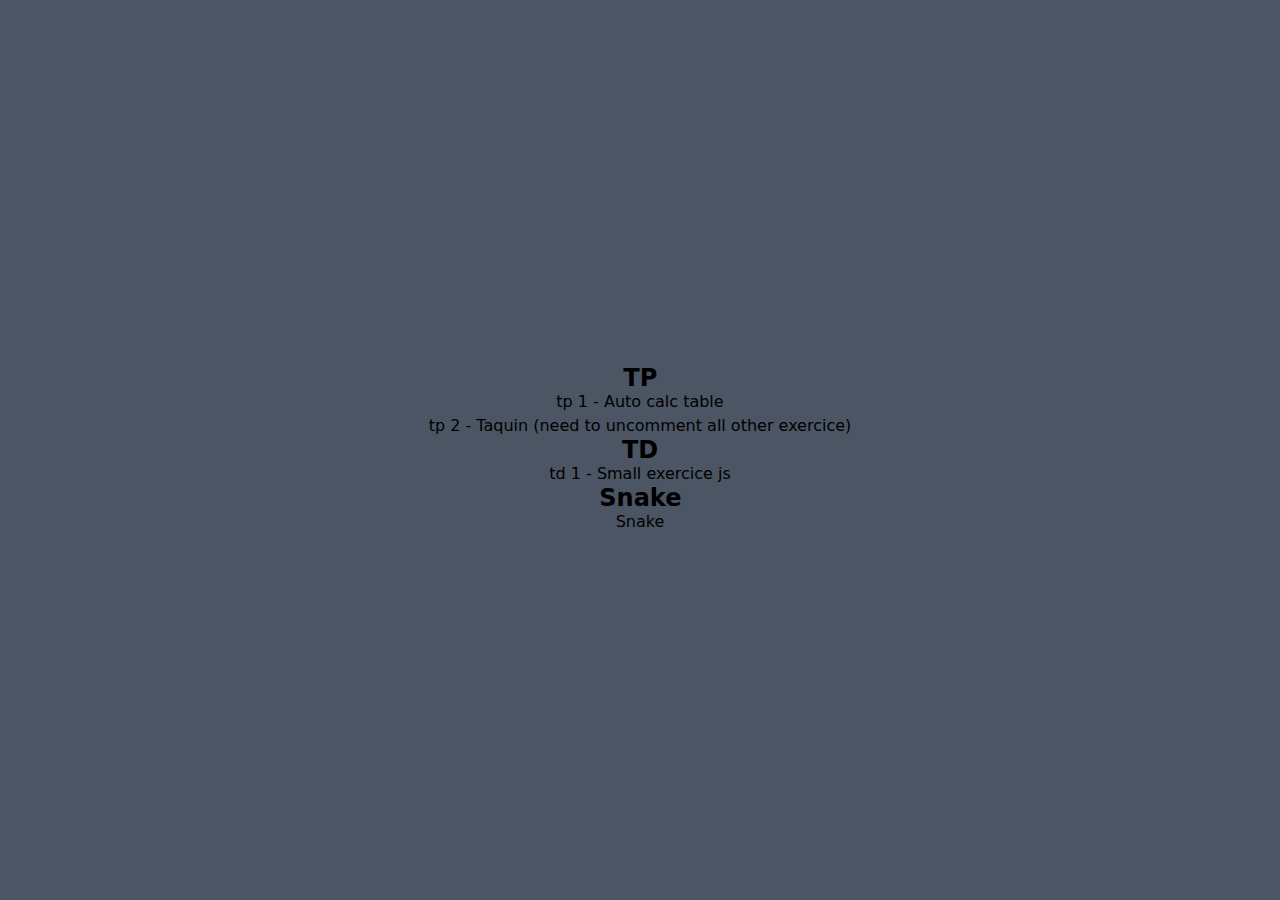
<file: index.html>
<!DOCTYPE html>
<html lang="en">
<head>
    <meta charset="UTF-8">
    <title>List des TP / TP</title>
    <link rel="stylesheet" href="./output.css">
</head>
<body class="flex flex-col bg-gray-600 justify-center items-center h-screen">

<h1 id="tp-title" class="font-bold scale-150">TP</h1>
<a href="./tp1/index.html" id="tp1">tp 1 - Auto calc table</a>
<a href="./tp2/index.html" id="tp2">tp 2 - Taquin (need to uncomment all other exercice)</a>
<h1 id="td-title" class="font-bold scale-150">TD</h1>
<a href="./td1/index.html" id="td1">td 1 - Small exercice js</a>
<h1 id="snake-title" class="font-bold scale-150">Snake</h1>
<a href="./snake-js/Core/snake.html" id="snake">Snake</a>

</body>
</html>
</file>
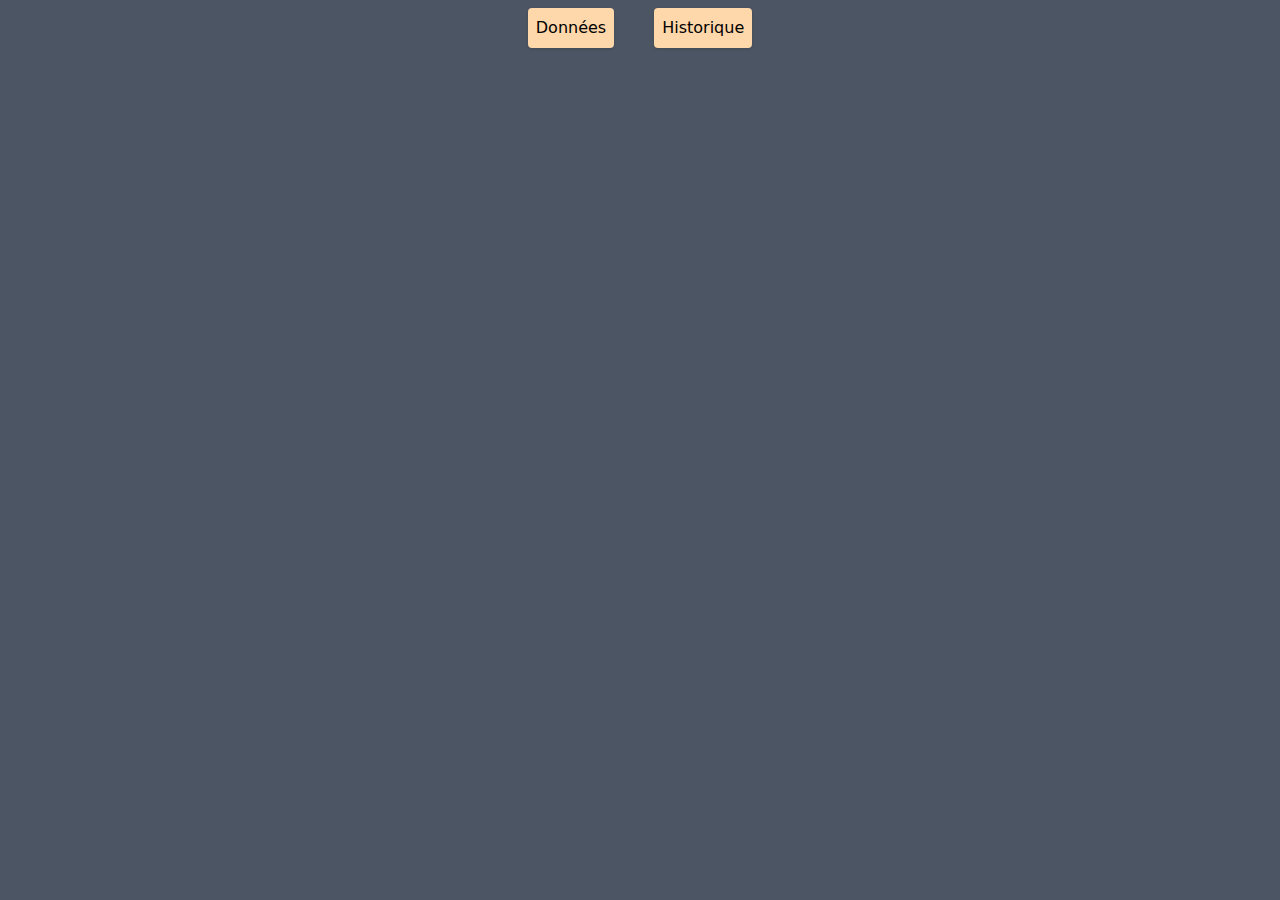
<file: td1/index.html>
<!DOCTYPE html>
<html lang="en">
<head>
    <meta charset="UTF-8">
    <title>TD 1 JS</title>
    <script type="module" src="./main.js" defer></script>
    <link rel="stylesheet" href="../output.css">
    <link rel="stylesheet" href="style.css">
</head>
<body class="flex flex-col bg-gray-600
justify-center items-center h-screen p-2">

<nav id="tabs" class="flex flex-row gap-10">
    <button id="tab-data-btn" class="p-2 bg-orange-200 rounded shadow">Données</button>
    <button id="tab-hist-btn" class="p-2 bg-orange-200 rounded shadow">Historique</button>
</nav>

<!--<button id="swap" class="p-2 bg-orange-200 rounded shadow">Passer d'un affichage à l'autre</button>-->

<!--<label for="data" class="p-2 bg-orange-200 rounded shadow">Data's of the array</label>-->

<main id="main-container" class="flex flex-col bg-gray-600 justify-center items-center h-screen gap-2">
    <section id="data-container" class="flex flex-row gap-2">
        <p id="message"></p>
        <span id="temp-state" class="self-center"></span>
        <p id="data" class="bg-orange-200 rounded shadow p-2 hidden" aria-live="assertive" role="alert">
            <abbr id="abbr-celsius" title="Degré Celsius">
                °C
            </abbr>
        </p>
    </section>
    <section id="hist-container" class="hidden">
        <span id="hist" class="hidden" aria-live="assertive"></span>
    </section>
</main>

</body>
</html>
</file>
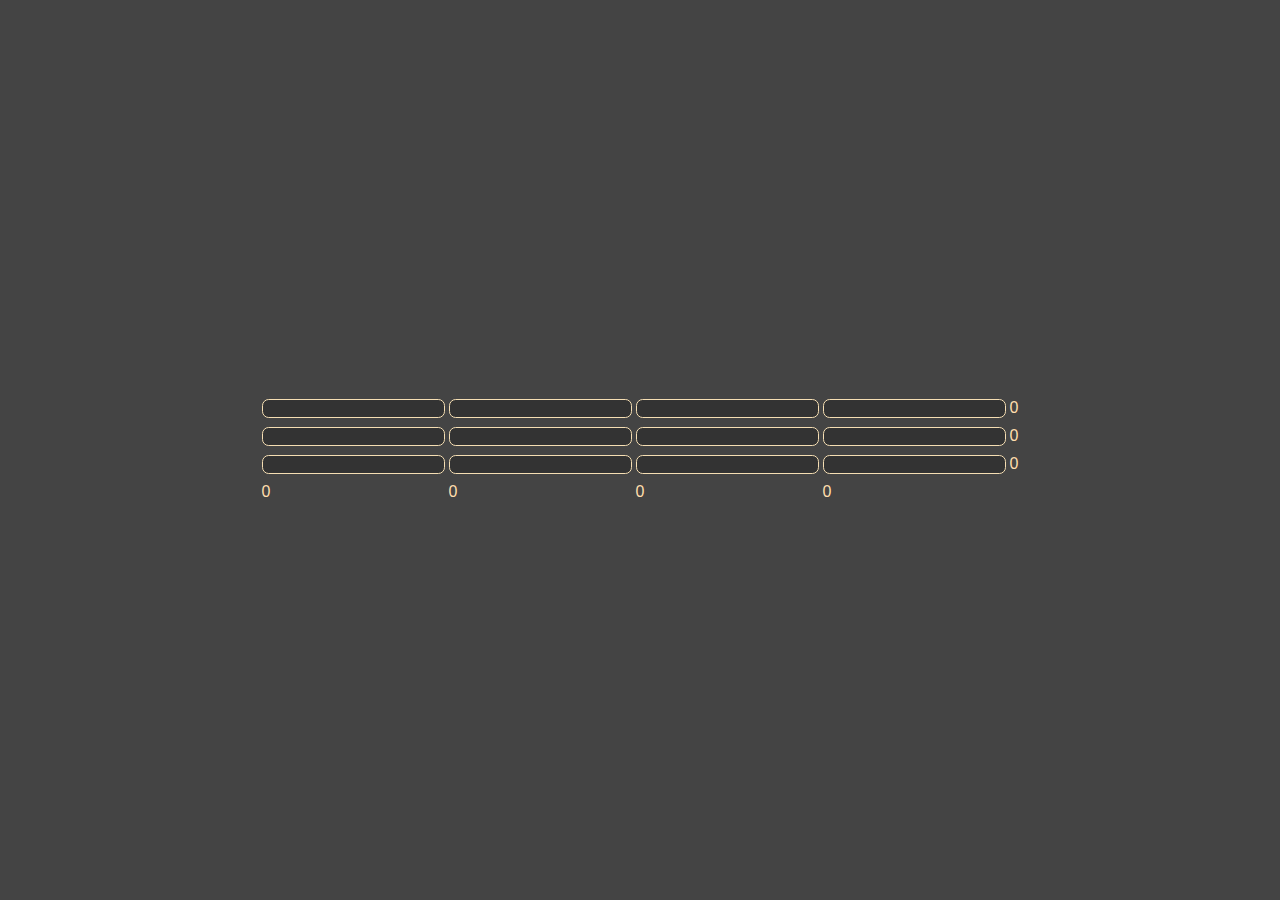
<file: tp1/index.html>
<!doctype html>
<html lang="fr">
<head>
    <meta charset="UTF-8">
    <meta name="viewport"
          content="width=device-width, user-scalable=no, initial-scale=1.0, maximum-scale=1.0, minimum-scale=1.0">
    <meta http-equiv="X-UA-Compatible" content="ie=edge">

    <script src="script.js" defer></script>
    <link rel="stylesheet" href="style.css">

    <title>JS TP</title>
</head>
<body>

<table>
    <tbody>
    <tr>
        <td>
            <input type="text" oninput="numberRegex()">
        </td>
        <td>
            <input type="text" oninput="numberRegex()">
        </td>
        <td>
            <input type="text" oninput="numberRegex()">
        </td>
        <td>
            <input type="text" oninput="numberRegex()">
        </td>
        <td>0</td>
    </tr>
    <tr>
        <td>
            <input type="text" oninput="numberRegex()">
        </td>
        <td>
            <input type="text" oninput="numberRegex()">
        </td>
        <td>
            <input type="text" oninput="numberRegex()">
        </td>
        <td>
            <input type="text" oninput="numberRegex()">
        </td>
        <td>0</td>
    </tr>
    <tr>
        <td>
            <input type="text" oninput="numberRegex()">
        </td>
        <td>
            <input type="text" oninput="numberRegex()">
        </td>
        <td>
            <input type="text" oninput="numberRegex()">
        </td>
        <td>
            <input type="text" oninput="numberRegex()">
        </td>
        <td>0</td>
    </tr>
    <tr>
        <td>0</td>
        <td>0</td>
        <td>0</td>
        <td>0</td>
        <td></td>
    </tr>
    </tbody>
</table>

</body>
</html>
</file>
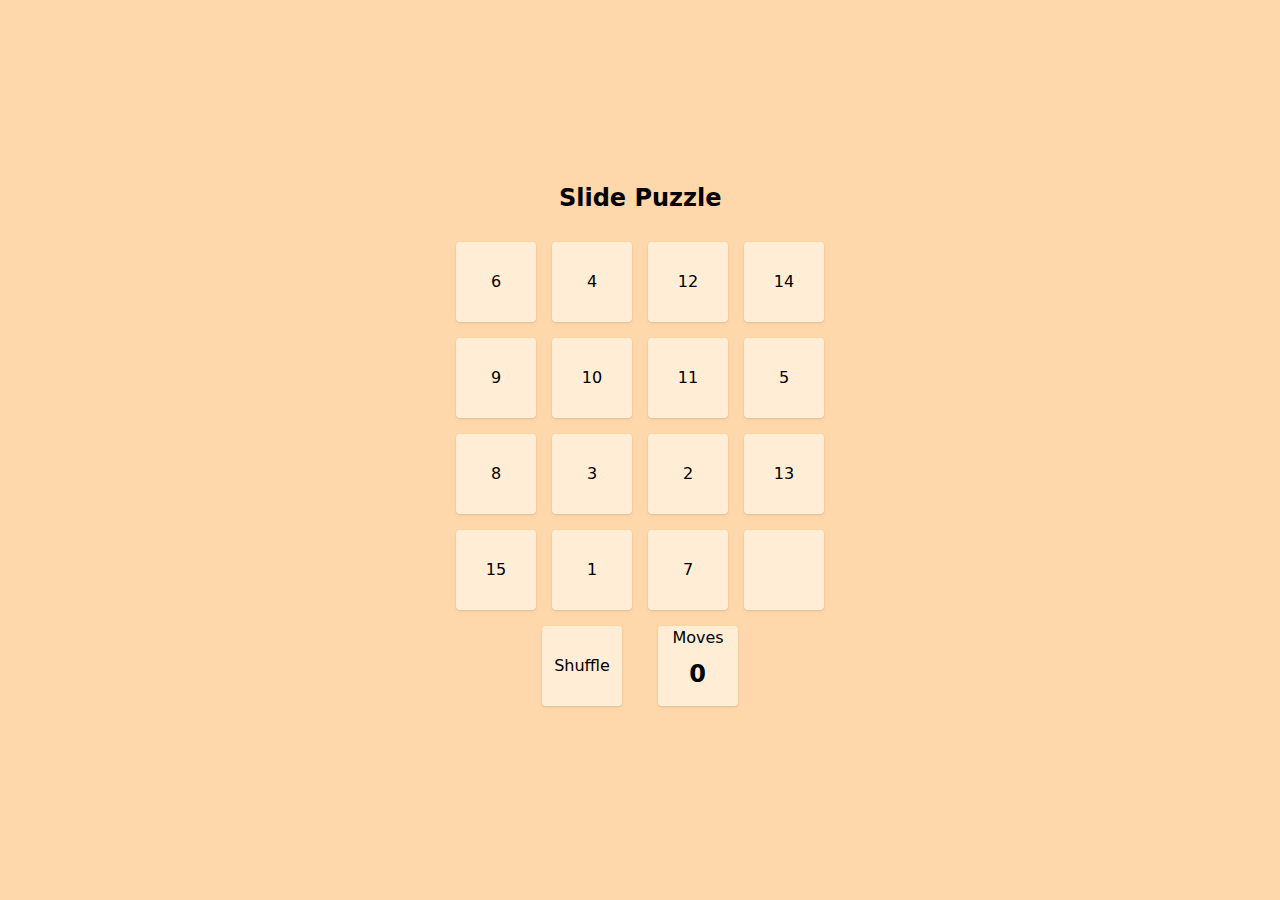
<file: tp2/index.html>
<!doctype html>
<html lang="fr">
<head>
    <meta charset="UTF-8">
    <meta name="viewport"
          content="width=device-width, user-scalable=no, initial-scale=1.0, maximum-scale=1.0, minimum-scale=1.0">
    <meta http-equiv="X-UA-Compatible" content="ie=edge">
    <title>TP 2 JS</title>

    <link rel="stylesheet" href="style.css">
    <link rel="stylesheet" href="../output.css">
<!--    <script src="calculator.js" defer></script>-->
<!--    <script src="celcius-fahrenheit.js" defer></script>-->
    <script src="slide-puzzle.js" defer></script>
<!--    <script src="rng-game.js" defer></script>-->
<!--    <script src="formulaire.js" defer></script>-->
<!--    <script src="main.js" defer></script>-->
</head>
<body class="bg-orange-200 flex flex-row h-screen items-center justify-center">

<!--EXERCICE 1-->
<!--<div id="calculator" class="flex flex-row bg-orange-100 rounded p-10 shadow gap-5">-->
<!--    <label for="nb1">-->
<!--        <input type="number" id="nb1" class="nbs w-20 rounded text-center overflow-ellipsis [appearance:textfield] [&::-webkit-outer-spin-button]:appearance-none [&::-webkit-inner-spin-button]:appearance-none">-->
<!--    </label>-->

<!--    <label for="operator">-->
<!--        <select name="operator" id="operator" class="px-2 rounded shadow">-->
<!--            <option value="-">-</option>-->
<!--            <option value="+">+</option>-->
<!--            <option value="*">*</option>-->
<!--            <option value="/">/</option>-->
<!--        </select>-->
<!--    </label>-->

<!--    <label for="nb2" class="">-->
<!--        <input type="number" id="nb2" class="nbs w-20 rounded text-center overflow-ellipsis shadow [appearance:textfield] [&::-webkit-outer-spin-button]:appearance-none [&::-webkit-inner-spin-button]:appearance-none">-->
<!--    </label>-->

<!--    <button id="execute" class="pl-2 pr-2 bg-white rounded shadow">=</button>-->

<!--    <span id="result">0</span>-->
<!--</div>-->

<!--EXERCICE 2-->
<!--<div id="celcius-fahrenheit" class="flex flex-row gap-3">-->
<!--    <label for="celcius">-->
<!--        <input type="number" id="celcius" placeholder="°C" class="w-20 text-center rounded shadow [appearance:textfield] [&::-webkit-outer-spin-button]:appearance-none [&::-webkit-inner-spin-button]:appearance-none">-->
<!--        °C-->
<!--    </label>-->

<!--    <button id="celcius-convert" class="bg-orange-100 px-2 rounded shadow active:bg-green-200">=></button>-->
<!--    <button id="fahrenheit-convert" class="bg-orange-100 px-2 rounded shadow active:bg-red-200"><=</button>-->

<!--    <label for="fahrenheit">-->
<!--        <input type="number" id="fahrenheit" placeholder="°F" class="w-20 text-center rounded shadow  [appearance:textfield] [&::-webkit-outer-spin-button]:appearance-none [&::-webkit-inner-spin-button]:appearance-none">-->
<!--        °F-->
<!--    </label>-->
<!--</div>-->

<!--EXERCICE 3-->
<div id="container" class="flex flex-col items-center">
    <h1 id="title" class="font-bold mb-6 scale-150">Slide Puzzle</h1>
    <div id="game" class="grid grid-cols-4">
        <button id="1" class="bg-orange-100 rounded shadow m-2 w-20 h-20">1</button>
        <button id="2" class="bg-orange-100 rounded shadow m-2 w-20 h-20">2</button>
        <button id="3" class="bg-orange-100 rounded shadow m-2 w-20 h-20">3</button>
        <button id="4" class="bg-orange-100 rounded shadow m-2 w-20 h-20">4</button>
        <button id="5" class="bg-orange-100 rounded shadow m-2 w-20 h-20">5</button>
        <button id="6" class="bg-orange-100 rounded shadow m-2 w-20 h-20">6</button>
        <button id="7" class="bg-orange-100 rounded shadow m-2 w-20 h-20">7</button>
        <button id="8" class="bg-orange-100 rounded shadow m-2 w-20 h-20">8</button>
        <button id="9" class="bg-orange-100 rounded shadow m-2 w-20 h-20">9</button>
        <button id="10" class="bg-orange-100 rounded shadow m-2 w-20 h-20">10</button>
        <button id="11" class="bg-orange-100 rounded shadow m-2 w-20 h-20">11</button>
        <button id="12" class="bg-orange-100 rounded shadow m-2 w-20 h-20">12</button>
        <button id="13" class="bg-orange-100 rounded shadow m-2 w-20 h-20">13</button>
        <button id="14" class="bg-orange-100 rounded shadow m-2 w-20 h-20">14</button>
        <button id="15" class="bg-orange-100 rounded shadow m-2 w-20 h-20">15</button>
        <button id="16" class="empty bg-orange-100 rounded shadow m-2 w-20 h-20"></button>
    </div>
    <div id="gameinfos" class="flex flex-row justify-center items-center gap-5">
        <button id="reset-button" class="bg-orange-100 rounded shadow m-2 w-20 h-20">Shuffle</button>
        <div id="score-info" class="bg-orange-100 rounded shadow m-2 w-20 h-20 flex flex-col items-center gap-3">
            <label for="move-counter">Moves</label>
            <span id="move-counter" class="font-bold scale-150">0</span>
        </div>
    </div>
</div>

<!--EXERCICE 4-->
<!--<div id="game" class="flex flex-col gap-5 bg-orange-100 p-20 rounded shadow">-->
<!--    <h1 id="title" class="scale-150 font-bold origin-left">Random number generator</h1>-->
<!--    <p id="order">Enter a number between 1 and 5000.</p>-->
<!--    <div id="inline">-->
<!--        <label for="number">-->
<!--            <input type="number" id="number" class="w-20 text-center rounded shadow [appearance:textfield] [&::-webkit-outer-spin-button]:appearance-none [&::-webkit-inner-spin-button]:appearance-none">-->
<!--        </label>-->
<!--        <button id="test" class="bg-orange-200 px-2 rounded shadow active:bg-green-200">Test</button>-->
<!--        <span id="too-low" class="invisible text-green-400">Too low</span>-->
<!--        <span id="too-high" class="invisible text-red-400">Too high</span>-->
<!--    </div>-->
<!--</div>-->

<!--EXERCICE 5-->
<!--<form action="" class="bg-orange-100 p-20 rounded shadow w-auto flex flex-col gap-10">-->
<!--    <h1 class="scale-125 origin-left font-bold">Étape 1 | Identité</h1>-->
<!--    &lt;!&ndash;    <div class="separator bg-gray-600 w-fit h-1"></div>&ndash;&gt;-->
<!--    <div id="step1" class="flex flex-col gap-3 bg-orange-200 p-5 rounded shadow w-96">-->
<!--        <h2 class="scale-125 origin-left">Civilité</h2>-->
<!--        <div class="flex gap-10">-->
<!--            <label for="civilite1">-->
<!--                <input type="radio" id="civilite1" name="civilite" class="civilite">-->
<!--                Monsieur-->
<!--            </label>-->
<!--            <label for="civilite2">-->
<!--                <input type="radio" id="civilite2" name="civilite" class="civilite">-->
<!--                Madame-->
<!--            </label>-->
<!--        </div>-->

<!--        <label for="name" class="flex gap-5">-->
<!--            Nom-->
<!--            <input type="text" id="name" class="rounded shadow px-2">-->
<!--        </label>-->
<!--        <label for="firstname" class="flex gap-5">-->
<!--            Firstname-->
<!--            <input type="text" id="firstname" class="rounded shadow px-2">-->
<!--        </label>-->
<!--        <label for="email" class="flex gap-5">-->
<!--            Email-->
<!--            <input type="text" id="email" class="rounded shadow px-2">-->
<!--        </label>-->
<!--        <label for="name" class="flex gap-5">-->
<!--            Telephone-->
<!--            <input type="tel" id="tel" class="rounded shadow px-2">-->
<!--        </label>-->
<!--    </div>-->

<!--    <h1 class="scale-125 origin-left font-bold">Étape 2 | Adresse de livraison</h1>-->
<!--    <div id="step2" class="flex flex-col gap-3 bg-orange-200 p-5 rounded shadow w-96">-->
<!--        <label for="address" class="flex items-center gap-5">-->
<!--            Address-->
<!--            <textarea id="address" cols="25" rows="2" class="rounded shadow px-2"></textarea>-->
<!--        </label>-->
<!--        <label for="postal-code" class="flex items-center gap-5">-->
<!--            Postal code-->
<!--            <input type="text" id="postal-code" class="rounded shadow px-2">-->
<!--        </label>-->
<!--        <label for="city" class="flex items-center gap-5">-->
<!--            City-->
<!--            <input type="text" id="city" class="rounded shadow px-2">-->
<!--        </label>-->
<!--    </div>-->

<!--    <h1 class="scale-125 origin-left font-bold">Étape 3 | Informations CB</h1>-->
<!--    <div id="step3" class="flex flex-col gap-3 bg-orange-200 p-5 rounded shadow w-96">-->
<!--        <h2 class="scale-125 origin-left">Bank card type</h2>-->
<!--        <div class="flex gap-10">-->
<!--            <label for="cb-type1">-->
<!--                <input type="radio" id="cb-type1" name="cb-type" class="cb-type">-->
<!--                VISA-->
<!--            </label>-->
<!--            <label for="cb-type2">-->
<!--                <input type="radio" id="cb-type2" name="cb-type" class="cb-type">-->
<!--                AmEx-->
<!--            </label>-->
<!--            <label for="cb-type3">-->
<!--                <input type="radio" id="cb-type3" name="cb-type" class="cb-type">-->
<!--                Mastercard-->
<!--            </label>-->
<!--        </div>-->
<!--        <label for="card-number" class="flex items-center gap-5">-->
<!--            Card number-->
<!--            <input type="text" id="card-number" class="rounded shadow px-2">-->
<!--        </label>-->
<!--        <label for="security-code" class="flex items-center gap-5">-->
<!--            Security code-->
<!--            <input type="text" id="security-code" class="rounded shadow px-2">-->
<!--        </label>-->
<!--    </div>-->
<!--    <button id="submit-btn" type="submit" class="bg-orange-200 px-2 rounded shadow active:bg-green-200 w-20 scale-125 font-bold self-center">Submit</button>-->
<!--</form>-->

<!--EXERCICE 6-->
<!--Pas d'affichage, voir le code source.-->

<!--EXERCICE 7-->
<!--Pas d'affichage non plus, voir le code source-->

</body>
</html>
</file>
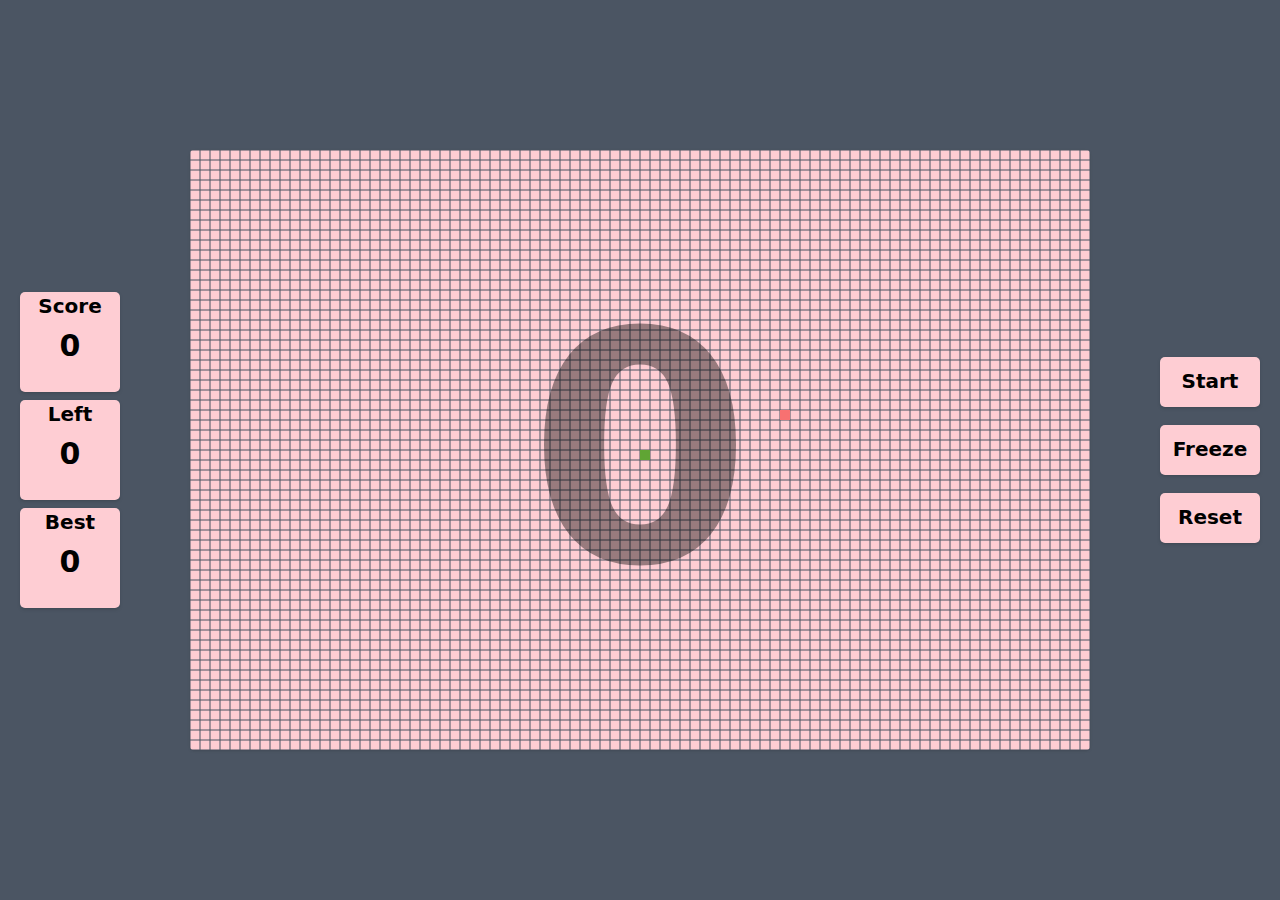
<file: snake-js/Core/snake.html>
<!DOCTYPE html>
<html lang="en">
<head>
    <meta charset="UTF-8">
    <title>Snake</title>
    <link rel="stylesheet" href="../../output.css">
    <script type="module" src="main.js"></script>
</head>
<body class="bg-gray-600 flex flex-row gap-20 h-screen items-center justify-center">

<span id="timer" class="font-bold absolute opacity-40" style="font-size: 20em">0</span>

<div id="infos" class="flex flex-col gap-7">
    <div id="score" class="flex flex-col bg-rose-200 rounded shadow w-20 h-20 gap-2 scale-125 font-bold text-center">
        <span id="score-title">Score</span>
        <span id="score-value" class="font-bold scale-150">0</span>
    </div>
    <div id="bonus-left" class="flex flex-col bg-rose-200 rounded shadow w-20 h-20 gap-2 scale-125 font-bold text-center">
        <span id="bonus-left-title">Left</span>
        <span id="bonus-left-value" class="font-bold scale-150">0</span>
    </div>
    <div id="best-score" class="flex flex-col bg-rose-200 rounded shadow w-20 h-20 gap-2 scale-125 font-bold text-center">
        <span id="best-score-title">Best</span>
        <span id="best-score-value" class="font-bold scale-150">0</span>
    </div>
</div>

<canvas id="game" height="600" width="900" class="bg-rose-200 rounded shadow" style="background-color: rgb(254 205 211)">
    Your browser does not support the HTML5 canvas tag. That's a problem since the game is played on a canvas.
</canvas>

<div id="utils" class="flex flex-col gap-7">
    <button id="start" class="bg-rose-200 rounded shadow active:bg-green-200 w-20 h-10 scale-125 font-bold">Start</button>
    <button id="freeze" class="bg-rose-200 rounded shadow active:bg-green-200 w-20 h-10 scale-125 font-bold">Freeze</button>
    <button id="reset" class="bg-rose-200 rounded shadow active:bg-green-200 w-20 h-10 scale-125 font-bold">Reset</button>
</div>

</body>
</html>
</file>
<file: td1/style.css>
.border-red {
    border: 1px solid red;
}

.border-green {
    border: 1px solid green;
}

.border-blue {
    border: 1px solid blue;
}

.border-orange {
    border: 1px solid orange;
}
</file>
<file: tp1/style.css>
body  {
    background-color: #444444;
    font-family: 'Roboto', sans-serif;
    font-size: 16px;
    line-height: 1.5;
    color: navajowhite;
    margin: 0;
    padding: 0;
    height: 100vh;

    display: flex;
    flex-direction: column;
    align-items: center;
    justify-content: center;
}

h1, h2, h3, h4, h5, h6 {
    font-weight: 600;
    margin: 0;
    padding: 0;
}

#table {
    border: lightgoldenrodyellow 1px solid;
    border-spacing: 2em;
    padding: 1em;
    display: flex;
    flex-direction: column;
    gap: 1em;
    width: 80em;
}

.line {
    display: flex;
    flex-direction: row;
    gap: 5em;
    place-content: space-evenly;
}

.column {
    display: flex;
    flex-direction: column;
    align-items: center;
    gap: 1em;
    width: 5em;
}

#title {
    align-self: center;
}

.result {
    display: flex;
    width: 7em;
    overflow: hidden;
    text-overflow: ellipsis;
    justify-content: center;
}

.hidden {
    visibility: hidden;
}

input[type=text] {
    background-color: #333333;
    border-radius: .5em;
    border: 1px solid wheat;
    color: antiquewhite;
}
</file>
<file: output.css>
/*
! tailwindcss v3.4.1 | MIT License | https://tailwindcss.com
*/

/*
1. Prevent padding and border from affecting element width. (https://github.com/mozdevs/cssremedy/issues/4)
2. Allow adding a border to an element by just adding a border-width. (https://github.com/tailwindcss/tailwindcss/pull/116)
*/

*,
::before,
::after {
  box-sizing: border-box;
  /* 1 */
  border-width: 0;
  /* 2 */
  border-style: solid;
  /* 2 */
  border-color: #e5e7eb;
  /* 2 */
}

::before,
::after {
  --tw-content: '';
}

/*
1. Use a consistent sensible line-height in all browsers.
2. Prevent adjustments of font size after orientation changes in iOS.
3. Use a more readable tab size.
4. Use the user's configured `sans` font-family by default.
5. Use the user's configured `sans` font-feature-settings by default.
6. Use the user's configured `sans` font-variation-settings by default.
7. Disable tap highlights on iOS
*/

html,
:host {
  line-height: 1.5;
  /* 1 */
  -webkit-text-size-adjust: 100%;
  /* 2 */
  -moz-tab-size: 4;
  /* 3 */
  -o-tab-size: 4;
     tab-size: 4;
  /* 3 */
  font-family: ui-sans-serif, system-ui, sans-serif, "Apple Color Emoji", "Segoe UI Emoji", "Segoe UI Symbol", "Noto Color Emoji";
  /* 4 */
  font-feature-settings: normal;
  /* 5 */
  font-variation-settings: normal;
  /* 6 */
  -webkit-tap-highlight-color: transparent;
  /* 7 */
}

/*
1. Remove the margin in all browsers.
2. Inherit line-height from `html` so users can set them as a class directly on the `html` element.
*/

body {
  margin: 0;
  /* 1 */
  line-height: inherit;
  /* 2 */
}

/*
1. Add the correct height in Firefox.
2. Correct the inheritance of border color in Firefox. (https://bugzilla.mozilla.org/show_bug.cgi?id=190655)
3. Ensure horizontal rules are visible by default.
*/

hr {
  height: 0;
  /* 1 */
  color: inherit;
  /* 2 */
  border-top-width: 1px;
  /* 3 */
}

/*
Add the correct text decoration in Chrome, Edge, and Safari.
*/

abbr:where([title]) {
  -webkit-text-decoration: underline dotted;
          text-decoration: underline dotted;
}

/*
Remove the default font size and weight for headings.
*/

h1,
h2,
h3,
h4,
h5,
h6 {
  font-size: inherit;
  font-weight: inherit;
}

/*
Reset links to optimize for opt-in styling instead of opt-out.
*/

a {
  color: inherit;
  text-decoration: inherit;
}

/*
Add the correct font weight in Edge and Safari.
*/

b,
strong {
  font-weight: bolder;
}

/*
1. Use the user's configured `mono` font-family by default.
2. Use the user's configured `mono` font-feature-settings by default.
3. Use the user's configured `mono` font-variation-settings by default.
4. Correct the odd `em` font sizing in all browsers.
*/

code,
kbd,
samp,
pre {
  font-family: ui-monospace, SFMono-Regular, Menlo, Monaco, Consolas, "Liberation Mono", "Courier New", monospace;
  /* 1 */
  font-feature-settings: normal;
  /* 2 */
  font-variation-settings: normal;
  /* 3 */
  font-size: 1em;
  /* 4 */
}

/*
Add the correct font size in all browsers.
*/

small {
  font-size: 80%;
}

/*
Prevent `sub` and `sup` elements from affecting the line height in all browsers.
*/

sub,
sup {
  font-size: 75%;
  line-height: 0;
  position: relative;
  vertical-align: baseline;
}

sub {
  bottom: -0.25em;
}

sup {
  top: -0.5em;
}

/*
1. Remove text indentation from table contents in Chrome and Safari. (https://bugs.chromium.org/p/chromium/issues/detail?id=999088, https://bugs.webkit.org/show_bug.cgi?id=201297)
2. Correct table border color inheritance in all Chrome and Safari. (https://bugs.chromium.org/p/chromium/issues/detail?id=935729, https://bugs.webkit.org/show_bug.cgi?id=195016)
3. Remove gaps between table borders by default.
*/

table {
  text-indent: 0;
  /* 1 */
  border-color: inherit;
  /* 2 */
  border-collapse: collapse;
  /* 3 */
}

/*
1. Change the font styles in all browsers.
2. Remove the margin in Firefox and Safari.
3. Remove default padding in all browsers.
*/

button,
input,
optgroup,
select,
textarea {
  font-family: inherit;
  /* 1 */
  font-feature-settings: inherit;
  /* 1 */
  font-variation-settings: inherit;
  /* 1 */
  font-size: 100%;
  /* 1 */
  font-weight: inherit;
  /* 1 */
  line-height: inherit;
  /* 1 */
  color: inherit;
  /* 1 */
  margin: 0;
  /* 2 */
  padding: 0;
  /* 3 */
}

/*
Remove the inheritance of text transform in Edge and Firefox.
*/

button,
select {
  text-transform: none;
}

/*
1. Correct the inability to style clickable types in iOS and Safari.
2. Remove default button styles.
*/

button,
[type='button'],
[type='reset'],
[type='submit'] {
  -webkit-appearance: button;
  /* 1 */
  background-color: transparent;
  /* 2 */
  background-image: none;
  /* 2 */
}

/*
Use the modern Firefox focus style for all focusable elements.
*/

:-moz-focusring {
  outline: auto;
}

/*
Remove the additional `:invalid` styles in Firefox. (https://github.com/mozilla/gecko-dev/blob/2f9eacd9d3d995c937b4251a5557d95d494c9be1/layout/style/res/forms.css#L728-L737)
*/

:-moz-ui-invalid {
  box-shadow: none;
}

/*
Add the correct vertical alignment in Chrome and Firefox.
*/

progress {
  vertical-align: baseline;
}

/*
Correct the cursor style of increment and decrement buttons in Safari.
*/

::-webkit-inner-spin-button,
::-webkit-outer-spin-button {
  height: auto;
}

/*
1. Correct the odd appearance in Chrome and Safari.
2. Correct the outline style in Safari.
*/

[type='search'] {
  -webkit-appearance: textfield;
  /* 1 */
  outline-offset: -2px;
  /* 2 */
}

/*
Remove the inner padding in Chrome and Safari on macOS.
*/

::-webkit-search-decoration {
  -webkit-appearance: none;
}

/*
1. Correct the inability to style clickable types in iOS and Safari.
2. Change font properties to `inherit` in Safari.
*/

::-webkit-file-upload-button {
  -webkit-appearance: button;
  /* 1 */
  font: inherit;
  /* 2 */
}

/*
Add the correct display in Chrome and Safari.
*/

summary {
  display: list-item;
}

/*
Removes the default spacing and border for appropriate elements.
*/

blockquote,
dl,
dd,
h1,
h2,
h3,
h4,
h5,
h6,
hr,
figure,
p,
pre {
  margin: 0;
}

fieldset {
  margin: 0;
  padding: 0;
}

legend {
  padding: 0;
}

ol,
ul,
menu {
  list-style: none;
  margin: 0;
  padding: 0;
}

/*
Reset default styling for dialogs.
*/

dialog {
  padding: 0;
}

/*
Prevent resizing textareas horizontally by default.
*/

textarea {
  resize: vertical;
}

/*
1. Reset the default placeholder opacity in Firefox. (https://github.com/tailwindlabs/tailwindcss/issues/3300)
2. Set the default placeholder color to the user's configured gray 400 color.
*/

input::-moz-placeholder, textarea::-moz-placeholder {
  opacity: 1;
  /* 1 */
  color: #9ca3af;
  /* 2 */
}

input::placeholder,
textarea::placeholder {
  opacity: 1;
  /* 1 */
  color: #9ca3af;
  /* 2 */
}

/*
Set the default cursor for buttons.
*/

button,
[role="button"] {
  cursor: pointer;
}

/*
Make sure disabled buttons don't get the pointer cursor.
*/

:disabled {
  cursor: default;
}

/*
1. Make replaced elements `display: block` by default. (https://github.com/mozdevs/cssremedy/issues/14)
2. Add `vertical-align: middle` to align replaced elements more sensibly by default. (https://github.com/jensimmons/cssremedy/issues/14#issuecomment-634934210)
   This can trigger a poorly considered lint error in some tools but is included by design.
*/

img,
svg,
video,
canvas,
audio,
iframe,
embed,
object {
  display: block;
  /* 1 */
  vertical-align: middle;
  /* 2 */
}

/*
Constrain images and videos to the parent width and preserve their intrinsic aspect ratio. (https://github.com/mozdevs/cssremedy/issues/14)
*/

img,
video {
  max-width: 100%;
  height: auto;
}

/* Make elements with the HTML hidden attribute stay hidden by default */

[hidden] {
  display: none;
}

*, ::before, ::after {
  --tw-border-spacing-x: 0;
  --tw-border-spacing-y: 0;
  --tw-translate-x: 0;
  --tw-translate-y: 0;
  --tw-rotate: 0;
  --tw-skew-x: 0;
  --tw-skew-y: 0;
  --tw-scale-x: 1;
  --tw-scale-y: 1;
  --tw-pan-x:  ;
  --tw-pan-y:  ;
  --tw-pinch-zoom:  ;
  --tw-scroll-snap-strictness: proximity;
  --tw-gradient-from-position:  ;
  --tw-gradient-via-position:  ;
  --tw-gradient-to-position:  ;
  --tw-ordinal:  ;
  --tw-slashed-zero:  ;
  --tw-numeric-figure:  ;
  --tw-numeric-spacing:  ;
  --tw-numeric-fraction:  ;
  --tw-ring-inset:  ;
  --tw-ring-offset-width: 0px;
  --tw-ring-offset-color: #fff;
  --tw-ring-color: rgb(59 130 246 / 0.5);
  --tw-ring-offset-shadow: 0 0 #0000;
  --tw-ring-shadow: 0 0 #0000;
  --tw-shadow: 0 0 #0000;
  --tw-shadow-colored: 0 0 #0000;
  --tw-blur:  ;
  --tw-brightness:  ;
  --tw-contrast:  ;
  --tw-grayscale:  ;
  --tw-hue-rotate:  ;
  --tw-invert:  ;
  --tw-saturate:  ;
  --tw-sepia:  ;
  --tw-drop-shadow:  ;
  --tw-backdrop-blur:  ;
  --tw-backdrop-brightness:  ;
  --tw-backdrop-contrast:  ;
  --tw-backdrop-grayscale:  ;
  --tw-backdrop-hue-rotate:  ;
  --tw-backdrop-invert:  ;
  --tw-backdrop-opacity:  ;
  --tw-backdrop-saturate:  ;
  --tw-backdrop-sepia:  ;
}

::backdrop {
  --tw-border-spacing-x: 0;
  --tw-border-spacing-y: 0;
  --tw-translate-x: 0;
  --tw-translate-y: 0;
  --tw-rotate: 0;
  --tw-skew-x: 0;
  --tw-skew-y: 0;
  --tw-scale-x: 1;
  --tw-scale-y: 1;
  --tw-pan-x:  ;
  --tw-pan-y:  ;
  --tw-pinch-zoom:  ;
  --tw-scroll-snap-strictness: proximity;
  --tw-gradient-from-position:  ;
  --tw-gradient-via-position:  ;
  --tw-gradient-to-position:  ;
  --tw-ordinal:  ;
  --tw-slashed-zero:  ;
  --tw-numeric-figure:  ;
  --tw-numeric-spacing:  ;
  --tw-numeric-fraction:  ;
  --tw-ring-inset:  ;
  --tw-ring-offset-width: 0px;
  --tw-ring-offset-color: #fff;
  --tw-ring-color: rgb(59 130 246 / 0.5);
  --tw-ring-offset-shadow: 0 0 #0000;
  --tw-ring-shadow: 0 0 #0000;
  --tw-shadow: 0 0 #0000;
  --tw-shadow-colored: 0 0 #0000;
  --tw-blur:  ;
  --tw-brightness:  ;
  --tw-contrast:  ;
  --tw-grayscale:  ;
  --tw-hue-rotate:  ;
  --tw-invert:  ;
  --tw-saturate:  ;
  --tw-sepia:  ;
  --tw-drop-shadow:  ;
  --tw-backdrop-blur:  ;
  --tw-backdrop-brightness:  ;
  --tw-backdrop-contrast:  ;
  --tw-backdrop-grayscale:  ;
  --tw-backdrop-hue-rotate:  ;
  --tw-backdrop-invert:  ;
  --tw-backdrop-opacity:  ;
  --tw-backdrop-saturate:  ;
  --tw-backdrop-sepia:  ;
}

.container {
  width: 100%;
}

@media (min-width: 640px) {
  .container {
    max-width: 640px;
  }
}

@media (min-width: 768px) {
  .container {
    max-width: 768px;
  }
}

@media (min-width: 1024px) {
  .container {
    max-width: 1024px;
  }
}

@media (min-width: 1280px) {
  .container {
    max-width: 1280px;
  }
}

@media (min-width: 1536px) {
  .container {
    max-width: 1536px;
  }
}

.visible {
  visibility: visible;
}

.invisible {
  visibility: hidden;
}

.absolute {
  position: absolute;
}

.relative {
  position: relative;
}

.right-0 {
  right: 0px;
}

.z-10 {
  z-index: 10;
}

.m-5 {
  margin: 1.25rem;
}

.m-2 {
  margin: 0.5rem;
}

.m-4 {
  margin: 1rem;
}

.m-20 {
  margin: 5rem;
}

.-mr-1 {
  margin-right: -0.25rem;
}

.mt-2 {
  margin-top: 0.5rem;
}

.ml-2 {
  margin-left: 0.5rem;
}

.mr-2 {
  margin-right: 0.5rem;
}

.ml-1 {
  margin-left: 0.25rem;
}

.mr-1 {
  margin-right: 0.25rem;
}

.mb-2 {
  margin-bottom: 0.5rem;
}

.mb-4 {
  margin-bottom: 1rem;
}

.mb-8 {
  margin-bottom: 2rem;
}

.mb-6 {
  margin-bottom: 1.5rem;
}

.block {
  display: block;
}

.inline-block {
  display: inline-block;
}

.inline {
  display: inline;
}

.flex {
  display: flex;
}

.inline-flex {
  display: inline-flex;
}

.table {
  display: table;
}

.grid {
  display: grid;
}

.hidden {
  display: none;
}

.size-2 {
  width: 0.5rem;
  height: 0.5rem;
}

.size-5 {
  width: 1.25rem;
  height: 1.25rem;
}

.size-6 {
  width: 1.5rem;
  height: 1.5rem;
}

.size-3 {
  width: 0.75rem;
  height: 0.75rem;
}

.size-10 {
  width: 2.5rem;
  height: 2.5rem;
}

.size-0 {
  width: 0px;
  height: 0px;
}

.size-0\.5 {
  width: 0.125rem;
  height: 0.125rem;
}

.size-20 {
  width: 5rem;
  height: 5rem;
}

.size-96 {
  width: 24rem;
  height: 24rem;
}

.h-full {
  height: 100%;
}

.h-screen {
  height: 100vh;
}

.h-5 {
  height: 1.25rem;
}

.h-10 {
  height: 2.5rem;
}

.h-20 {
  height: 5rem;
}

.w-5 {
  width: 1.25rem;
}

.w-20 {
  width: 5rem;
}

.w-56 {
  width: 14rem;
}

.w-full {
  width: 100%;
}

.w-10 {
  width: 2.5rem;
}

.w-6 {
  width: 1.5rem;
}

.w-7 {
  width: 1.75rem;
}

.w-8 {
  width: 2rem;
}

.w-80 {
  width: 20rem;
}

.w-96 {
  width: 24rem;
}

.min-w-full {
  min-width: 100%;
}

.origin-top-right {
  transform-origin: top right;
}

.origin-left {
  transform-origin: left;
}

.scale-100 {
  --tw-scale-x: 1;
  --tw-scale-y: 1;
  transform: translate(var(--tw-translate-x), var(--tw-translate-y)) rotate(var(--tw-rotate)) skewX(var(--tw-skew-x)) skewY(var(--tw-skew-y)) scaleX(var(--tw-scale-x)) scaleY(var(--tw-scale-y));
}

.scale-95 {
  --tw-scale-x: .95;
  --tw-scale-y: .95;
  transform: translate(var(--tw-translate-x), var(--tw-translate-y)) rotate(var(--tw-rotate)) skewX(var(--tw-skew-x)) skewY(var(--tw-skew-y)) scaleX(var(--tw-scale-x)) scaleY(var(--tw-scale-y));
}

.scale-75 {
  --tw-scale-x: .75;
  --tw-scale-y: .75;
  transform: translate(var(--tw-translate-x), var(--tw-translate-y)) rotate(var(--tw-rotate)) skewX(var(--tw-skew-x)) skewY(var(--tw-skew-y)) scaleX(var(--tw-scale-x)) scaleY(var(--tw-scale-y));
}

.scale-150 {
  --tw-scale-x: 1.5;
  --tw-scale-y: 1.5;
  transform: translate(var(--tw-translate-x), var(--tw-translate-y)) rotate(var(--tw-rotate)) skewX(var(--tw-skew-x)) skewY(var(--tw-skew-y)) scaleX(var(--tw-scale-x)) scaleY(var(--tw-scale-y));
}

.scale-50 {
  --tw-scale-x: .5;
  --tw-scale-y: .5;
  transform: translate(var(--tw-translate-x), var(--tw-translate-y)) rotate(var(--tw-rotate)) skewX(var(--tw-skew-x)) skewY(var(--tw-skew-y)) scaleX(var(--tw-scale-x)) scaleY(var(--tw-scale-y));
}

.scale-125 {
  --tw-scale-x: 1.25;
  --tw-scale-y: 1.25;
  transform: translate(var(--tw-translate-x), var(--tw-translate-y)) rotate(var(--tw-rotate)) skewX(var(--tw-skew-x)) skewY(var(--tw-skew-y)) scaleX(var(--tw-scale-x)) scaleY(var(--tw-scale-y));
}

.scale-110 {
  --tw-scale-x: 1.1;
  --tw-scale-y: 1.1;
  transform: translate(var(--tw-translate-x), var(--tw-translate-y)) rotate(var(--tw-rotate)) skewX(var(--tw-skew-x)) skewY(var(--tw-skew-y)) scaleX(var(--tw-scale-x)) scaleY(var(--tw-scale-y));
}

.transform {
  transform: translate(var(--tw-translate-x), var(--tw-translate-y)) rotate(var(--tw-rotate)) skewX(var(--tw-skew-x)) skewY(var(--tw-skew-y)) scaleX(var(--tw-scale-x)) scaleY(var(--tw-scale-y));
}

@keyframes bounce {
  0%, 100% {
    transform: translateY(-25%);
    animation-timing-function: cubic-bezier(0.8,0,1,1);
  }

  50% {
    transform: none;
    animation-timing-function: cubic-bezier(0,0,0.2,1);
  }
}

.animate-bounce {
  animation: bounce 1s infinite;
}

@keyframes pulse {
  50% {
    opacity: .5;
  }
}

.animate-pulse {
  animation: pulse 2s cubic-bezier(0.4, 0, 0.6, 1) infinite;
}

@keyframes ping {
  75%, 100% {
    transform: scale(2);
    opacity: 0;
  }
}

.animate-ping {
  animation: ping 1s cubic-bezier(0, 0, 0.2, 1) infinite;
}

.cursor-not-allowed {
  cursor: not-allowed;
}

.appearance-none {
  -webkit-appearance: none;
     -moz-appearance: none;
          appearance: none;
}

.appearance-auto {
  -webkit-appearance: auto;
     -moz-appearance: auto;
          appearance: auto;
}

.grid-cols-4 {
  grid-template-columns: repeat(4, minmax(0, 1fr));
}

.flex-row {
  flex-direction: row;
}

.flex-col {
  flex-direction: column;
}

.content-center {
  align-content: center;
}

.items-start {
  align-items: flex-start;
}

.items-center {
  align-items: center;
}

.justify-center {
  justify-content: center;
}

.gap-10 {
  gap: 2.5rem;
}

.gap-2 {
  gap: 0.5rem;
}

.gap-96 {
  gap: 24rem;
}

.gap-5 {
  gap: 1.25rem;
}

.gap-6 {
  gap: 1.5rem;
}

.gap-7 {
  gap: 1.75rem;
}

.gap-8 {
  gap: 2rem;
}

.gap-9 {
  gap: 2.25rem;
}

.gap-3 {
  gap: 0.75rem;
}

.gap-20 {
  gap: 5rem;
}

.gap-x-1 {
  -moz-column-gap: 0.25rem;
       column-gap: 0.25rem;
}

.gap-x-1\.5 {
  -moz-column-gap: 0.375rem;
       column-gap: 0.375rem;
}

.divide-y > :not([hidden]) ~ :not([hidden]) {
  --tw-divide-y-reverse: 0;
  border-top-width: calc(1px * calc(1 - var(--tw-divide-y-reverse)));
  border-bottom-width: calc(1px * var(--tw-divide-y-reverse));
}

.divide-gray-100 > :not([hidden]) ~ :not([hidden]) {
  --tw-divide-opacity: 1;
  border-color: rgb(243 244 246 / var(--tw-divide-opacity));
}

.self-center {
  align-self: center;
}

.overflow-hidden {
  overflow: hidden;
}

.overflow-ellipsis {
  text-overflow: ellipsis;
}

.rounded {
  border-radius: 0.25rem;
}

.rounded-md {
  border-radius: 0.375rem;
}

.border {
  border-width: 1px;
}

.bg-orange-200 {
  --tw-bg-opacity: 1;
  background-color: rgb(254 215 170 / var(--tw-bg-opacity));
}

.bg-orange-100 {
  --tw-bg-opacity: 1;
  background-color: rgb(255 237 213 / var(--tw-bg-opacity));
}

.bg-orange-300 {
  --tw-bg-opacity: 1;
  background-color: rgb(253 186 116 / var(--tw-bg-opacity));
}

.bg-black {
  --tw-bg-opacity: 1;
  background-color: rgb(0 0 0 / var(--tw-bg-opacity));
}

.bg-gray-600 {
  --tw-bg-opacity: 1;
  background-color: rgb(75 85 99 / var(--tw-bg-opacity));
}

.bg-rose-200 {
  --tw-bg-opacity: 1;
  background-color: rgb(254 205 211 / var(--tw-bg-opacity));
}

.bg-white {
  --tw-bg-opacity: 1;
  background-color: rgb(255 255 255 / var(--tw-bg-opacity));
}

.bg-gray-100 {
  --tw-bg-opacity: 1;
  background-color: rgb(243 244 246 / var(--tw-bg-opacity));
}

.bg-orange-50 {
  --tw-bg-opacity: 1;
  background-color: rgb(255 247 237 / var(--tw-bg-opacity));
}

.bg-gray-200 {
  --tw-bg-opacity: 1;
  background-color: rgb(229 231 235 / var(--tw-bg-opacity));
}

.bg-gray-800 {
  --tw-bg-opacity: 1;
  background-color: rgb(31 41 55 / var(--tw-bg-opacity));
}

.p-5 {
  padding: 1.25rem;
}

.p-20 {
  padding: 5rem;
}

.p-10 {
  padding: 2.5rem;
}

.p-2 {
  padding: 0.5rem;
}

.px-3 {
  padding-left: 0.75rem;
  padding-right: 0.75rem;
}

.px-4 {
  padding-left: 1rem;
  padding-right: 1rem;
}

.py-1 {
  padding-top: 0.25rem;
  padding-bottom: 0.25rem;
}

.py-2 {
  padding-top: 0.5rem;
  padding-bottom: 0.5rem;
}

.px-2 {
  padding-left: 0.5rem;
  padding-right: 0.5rem;
}

.pb-10 {
  padding-bottom: 2.5rem;
}

.pl-5 {
  padding-left: 1.25rem;
}

.pr-5 {
  padding-right: 1.25rem;
}

.pr-2 {
  padding-right: 0.5rem;
}

.pl-2 {
  padding-left: 0.5rem;
}

.pl-1 {
  padding-left: 0.25rem;
}

.pr-1 {
  padding-right: 0.25rem;
}

.text-left {
  text-align: left;
}

.text-center {
  text-align: center;
}

.align-middle {
  vertical-align: middle;
}

.text-sm {
  font-size: 0.875rem;
  line-height: 1.25rem;
}

.font-semibold {
  font-weight: 600;
}

.font-bold {
  font-weight: 700;
}

.text-gray-400 {
  --tw-text-opacity: 1;
  color: rgb(156 163 175 / var(--tw-text-opacity));
}

.text-gray-700 {
  --tw-text-opacity: 1;
  color: rgb(55 65 81 / var(--tw-text-opacity));
}

.text-gray-900 {
  --tw-text-opacity: 1;
  color: rgb(17 24 39 / var(--tw-text-opacity));
}

.text-green-400 {
  --tw-text-opacity: 1;
  color: rgb(74 222 128 / var(--tw-text-opacity));
}

.text-red-400 {
  --tw-text-opacity: 1;
  color: rgb(248 113 113 / var(--tw-text-opacity));
}

.opacity-0 {
  opacity: 0;
}

.opacity-100 {
  opacity: 1;
}

.opacity-5 {
  opacity: 0.05;
}

.opacity-20 {
  opacity: 0.2;
}

.opacity-40 {
  opacity: 0.4;
}

.bg-blend-color {
  background-blend-mode: color;
}

.shadow {
  --tw-shadow: 0 1px 3px 0 rgb(0 0 0 / 0.1), 0 1px 2px -1px rgb(0 0 0 / 0.1);
  --tw-shadow-colored: 0 1px 3px 0 var(--tw-shadow-color), 0 1px 2px -1px var(--tw-shadow-color);
  box-shadow: var(--tw-ring-offset-shadow, 0 0 #0000), var(--tw-ring-shadow, 0 0 #0000), var(--tw-shadow);
}

.shadow-lg {
  --tw-shadow: 0 10px 15px -3px rgb(0 0 0 / 0.1), 0 4px 6px -4px rgb(0 0 0 / 0.1);
  --tw-shadow-colored: 0 10px 15px -3px var(--tw-shadow-color), 0 4px 6px -4px var(--tw-shadow-color);
  box-shadow: var(--tw-ring-offset-shadow, 0 0 #0000), var(--tw-ring-shadow, 0 0 #0000), var(--tw-shadow);
}

.shadow-sm {
  --tw-shadow: 0 1px 2px 0 rgb(0 0 0 / 0.05);
  --tw-shadow-colored: 0 1px 2px 0 var(--tw-shadow-color);
  box-shadow: var(--tw-ring-offset-shadow, 0 0 #0000), var(--tw-ring-shadow, 0 0 #0000), var(--tw-shadow);
}

.ring-1 {
  --tw-ring-offset-shadow: var(--tw-ring-inset) 0 0 0 var(--tw-ring-offset-width) var(--tw-ring-offset-color);
  --tw-ring-shadow: var(--tw-ring-inset) 0 0 0 calc(1px + var(--tw-ring-offset-width)) var(--tw-ring-color);
  box-shadow: var(--tw-ring-offset-shadow), var(--tw-ring-shadow), var(--tw-shadow, 0 0 #0000);
}

.ring-inset {
  --tw-ring-inset: inset;
}

.ring-rose-500 {
  --tw-ring-opacity: 1;
  --tw-ring-color: rgb(244 63 94 / var(--tw-ring-opacity));
}

.ring-black {
  --tw-ring-opacity: 1;
  --tw-ring-color: rgb(0 0 0 / var(--tw-ring-opacity));
}

.ring-gray-300 {
  --tw-ring-opacity: 1;
  --tw-ring-color: rgb(209 213 219 / var(--tw-ring-opacity));
}

.ring-opacity-5 {
  --tw-ring-opacity: 0.05;
}

.ring-offset-blue-400 {
  --tw-ring-offset-color: #60a5fa;
}

.brightness-200 {
  --tw-brightness: brightness(2);
  filter: var(--tw-blur) var(--tw-brightness) var(--tw-contrast) var(--tw-grayscale) var(--tw-hue-rotate) var(--tw-invert) var(--tw-saturate) var(--tw-sepia) var(--tw-drop-shadow);
}

.backdrop-blur-3xl {
  --tw-backdrop-blur: blur(64px);
  -webkit-backdrop-filter: var(--tw-backdrop-blur) var(--tw-backdrop-brightness) var(--tw-backdrop-contrast) var(--tw-backdrop-grayscale) var(--tw-backdrop-hue-rotate) var(--tw-backdrop-invert) var(--tw-backdrop-opacity) var(--tw-backdrop-saturate) var(--tw-backdrop-sepia);
          backdrop-filter: var(--tw-backdrop-blur) var(--tw-backdrop-brightness) var(--tw-backdrop-contrast) var(--tw-backdrop-grayscale) var(--tw-backdrop-hue-rotate) var(--tw-backdrop-invert) var(--tw-backdrop-opacity) var(--tw-backdrop-saturate) var(--tw-backdrop-sepia);
}

.transition {
  transition-property: color, background-color, border-color, text-decoration-color, fill, stroke, opacity, box-shadow, transform, filter, -webkit-backdrop-filter;
  transition-property: color, background-color, border-color, text-decoration-color, fill, stroke, opacity, box-shadow, transform, filter, backdrop-filter;
  transition-property: color, background-color, border-color, text-decoration-color, fill, stroke, opacity, box-shadow, transform, filter, backdrop-filter, -webkit-backdrop-filter;
  transition-timing-function: cubic-bezier(0.4, 0, 0.2, 1);
  transition-duration: 150ms;
}

.transition-all {
  transition-property: all;
  transition-timing-function: cubic-bezier(0.4, 0, 0.2, 1);
  transition-duration: 150ms;
}

.duration-100 {
  transition-duration: 100ms;
}

.duration-75 {
  transition-duration: 75ms;
}

.ease-in {
  transition-timing-function: cubic-bezier(0.4, 0, 1, 1);
}

.ease-out {
  transition-timing-function: cubic-bezier(0, 0, 0.2, 1);
}

.\[appearance\:textfield\] {
  -webkit-appearance: textfield;
     -moz-appearance: textfield;
          appearance: textfield;
}

.hover\:size-4:hover {
  width: 1rem;
  height: 1rem;
}

.hover\:bg-gray-50:hover {
  --tw-bg-opacity: 1;
  background-color: rgb(249 250 251 / var(--tw-bg-opacity));
}

.hover\:bg-gray-600:hover {
  --tw-bg-opacity: 1;
  background-color: rgb(75 85 99 / var(--tw-bg-opacity));
}

.hover\:bg-rose-200:hover {
  --tw-bg-opacity: 1;
  background-color: rgb(254 205 211 / var(--tw-bg-opacity));
}

.focus\:outline-none:focus {
  outline: 2px solid transparent;
  outline-offset: 2px;
}

.active\:bg-orange-100:active {
  --tw-bg-opacity: 1;
  background-color: rgb(255 237 213 / var(--tw-bg-opacity));
}

.active\:bg-green-200:active {
  --tw-bg-opacity: 1;
  background-color: rgb(187 247 208 / var(--tw-bg-opacity));
}

.active\:bg-red-200:active {
  --tw-bg-opacity: 1;
  background-color: rgb(254 202 202 / var(--tw-bg-opacity));
}

.\[\&\:\:-webkit-inner-spin-button\]\:appearance-none::-webkit-inner-spin-button {
  -webkit-appearance: none;
          appearance: none;
}

.\[\&\:\:-webkit-outer-spin-button\]\:appearance-none::-webkit-outer-spin-button {
  -webkit-appearance: none;
          appearance: none;
}
</file>
<file: tp2/style.css>
/* All of this file is replace by tailwindcss in html */

/*body {*/
/*    display: flex;*/
/*    flex-direction: column;*/
/*    background: navajowhite;*/
/*    height: 100vh;*/
/*    justify-content: center;*/
/*    align-items: center;*/
/*}*/

/*#calculator {*/
/*    display: flex;*/
/*    flex-direction: row;*/
/*    background: antiquewhite;*/
/*    border-radius: 5px;*/
/*    padding: 20px;*/
/*    box-shadow: 0 0 10px rgba(0, 0, 0, 0.2);*/
/*    gap: 10px;*/
/*}*/

/*#execute {*/
/*    padding: 0 5px 0 5px;*/
/*}*/

/*.nbs {*/
/*    width: 4em;*/
/*}*/

/*!* Chrome, Safari, Edge, Opera *!*/
/*input::-webkit-outer-spin-button,*/
/*input::-webkit-inner-spin-button {*/
/*    -webkit-appearance: none;*/
/*    margin: 0;*/
/*}*/

/*!* Firefox *!*/
/*input[type=number] {*/
/*    -moz-appearance: textfield;*/
/*}*/
</file>
